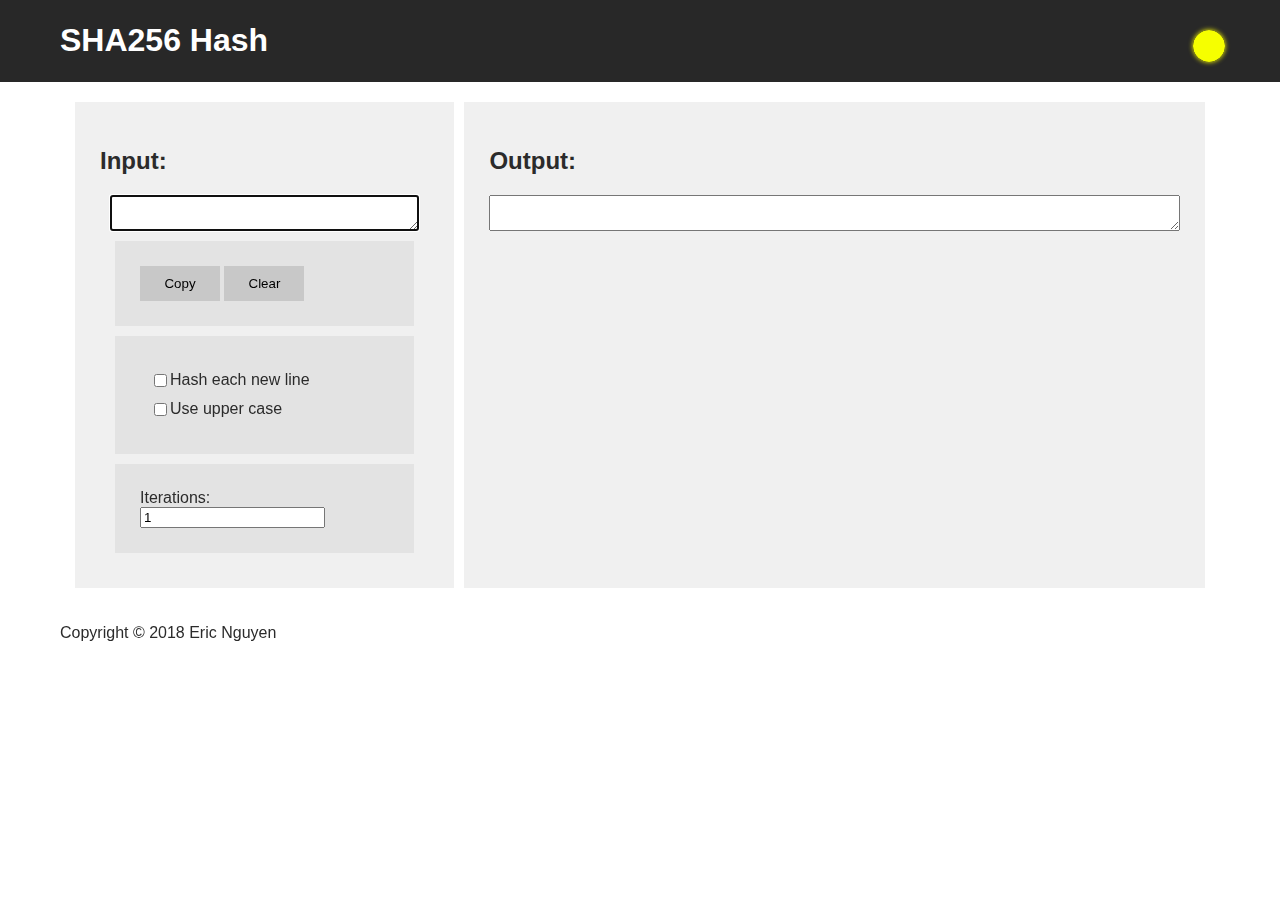
<file: index.html>
<!DOCTYPE html>
<!--[if lt IE 7]>      <html class="no-js lt-ie9 lt-ie8 lt-ie7"> <![endif]-->
<!--[if IE 7]>         <html class="no-js lt-ie9 lt-ie8"> <![endif]-->
<!--[if IE 8]>         <html class="no-js lt-ie9"> <![endif]-->
<!--[if gt IE 8]><!-->
<html class="no-js">
<!--<![endif]-->

<head>
  <meta charset="utf-8">
  <meta http-equiv="X-UA-Compatible" content="IE=edge">
  <title>SHA256 Web</title>
  <meta name="description" content="Web app for easy SHA256 hashing">
  <meta name="viewport" content="width=device-width, initial-scale=1">
  <link rel="stylesheet" href="./css/template.min.css">
  <link rel="stylesheet" href="./css/night.css">
  <link rel="shortcut icon" href="./img/favicon.svg" type="image/x-icon">
</head>

<body class="light">
  <header role="banner">
    <a href="./">
      <h1>SHA256 Hash</h1>
    </a>
    <nav>
      <img src="./img/sun.svg" alt="Toggle Night Mode" id="nightModeSwitch" onclick="toggleNightMode()">
    </nav>
  </header>

  <main role="application">
    <div class="row" role="separator">
      <section class="light container w-2">
        <h2>Input:</h2>
        <div class="row">
          <textarea id="input" onkeyup="setResult()" autofocus></textarea>
        </div>
        <div class="row">
          <section class="light container w-1">
            <button onclick="copyHash(getId('result'))">Copy</button>
            <button onclick="clearAll()">Clear</button>
          </section>
        </div>
        <div class="row">
          <section class="light container w-1">
            <div class="row">
              <input type="checkbox" name="hash-lines" id="hash-lines" onclick="setResult()">
              <label for="hash-lines">Hash each new line</label>    
            </div>
            <div class="row">
              <input type="checkbox" name="upper-case" id="upper-case" onclick="setResult()">
              <label for="upper-case">Use upper case</label>    
            </div>
          </section>
        </div>
        <div class="row">
          <section class="light container w-1">
            <label for="looper">Iterations: </label>
            <input type="number" name="looper" id="looper" value="1" onkeyup="setResult()" min="1">      
          </section>
        </div>
        </section>
      <section class="light container w-1">
        <h2>Output:</h2>
        <textarea id="result"></textarea>
      </section>
    </div>
  </main>
  <footer>
    <p>Copyright &copy; 2018 Eric Nguyen</p>
  </footer>

  <script src="./js/sha256.js"></script>
  <script src="./js/index.js"></script>
  <script src="./js/night.js"></script>
  <script>
    function selectId(id) {
      document.getElementById(id).select();
    }

    function getId(id) {
      return document.getElementById(id);
    }

    function setIdVal(id, res) {
      document.getElementById(id).value = res;
    }

    function clearIdVal(id) {
      document.getElementById(id).value = '';
    }

    function focusId(id) {
      document.getElementById(id).focus();
    }

    function getIdVal(id) {
      return document.getElementById(id).value;
    }

    function getIdHash(id) {
      return generate_hash(
        input = getIdVal(id),
        eachLine = getId('hash-lines').checked,
        upperCase = getId('upper-case').checked
      );
    }

    function setResult() {
      setIdVal('result', getIdHash('input'));

      for (let i = 0; i < getIdVal('looper') - 1; i++) {
        setIdVal('result', getIdHash('result'));
      }

      if (getIdVal('input') === '') {
        setIdVal('result', '');
      }

      getId('result').scrollTop = getId('result').scrollHeight;
    }

    function clearAll() {
      clearIdVal('input');
      clearIdVal('result');
      focusId('input');
    }

    function copyHash() {
      selectId('result');
      document.execCommand('Copy');
    }
  </script>
  <!--[if lt IE 7]>
      <p class="browsehappy">You are using an <strong>outdated</strong> browser. Please <a href="#">upgrade your browser</a> to improve your experience.</p>
    <![endif]-->
</body>

</html>
</file>
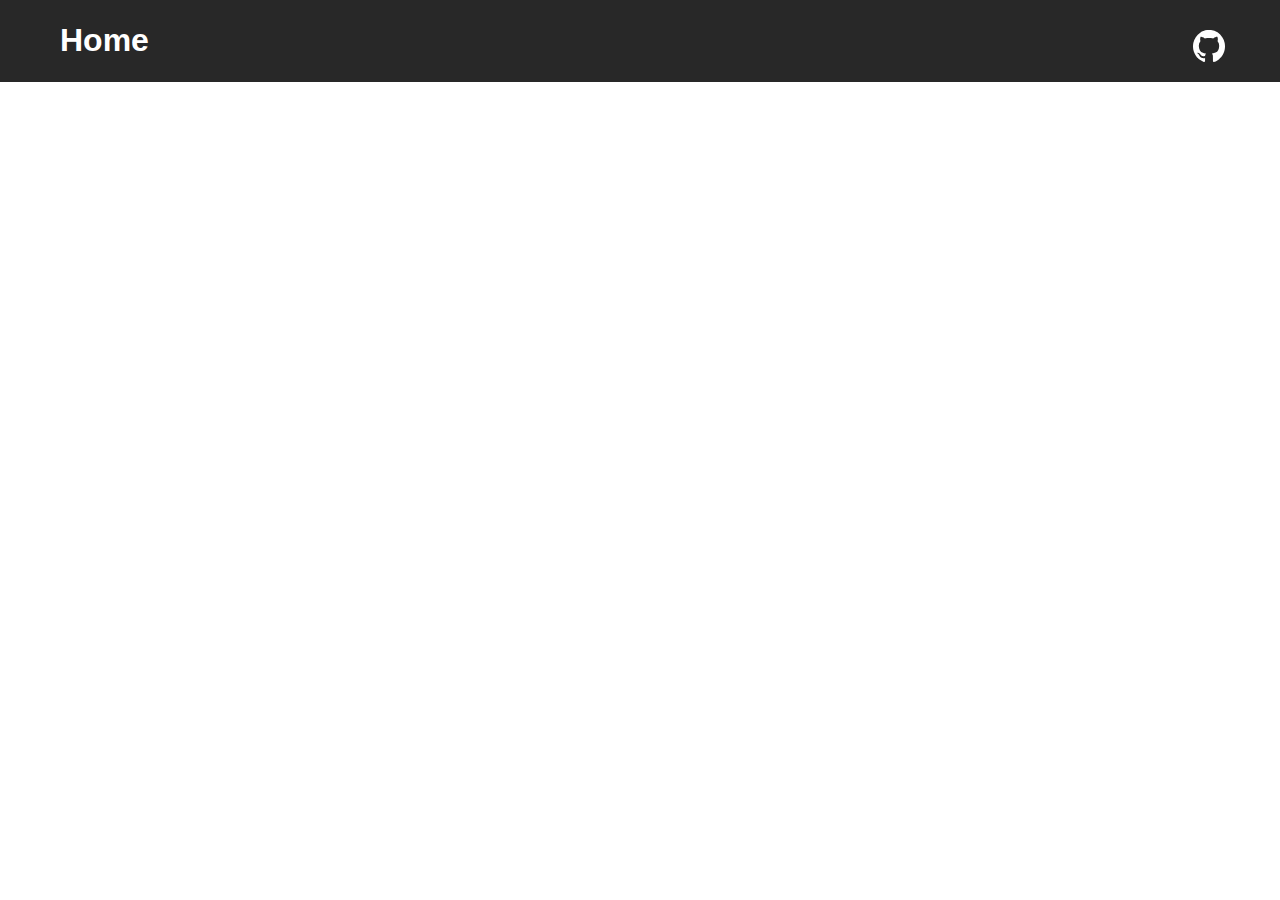
<file: template/blank.html>
<!--
  Airicbear's Simple Website Template v1.0.0
  
  Copyright (c) 2018 Eric Nguyen
  License: MIT
  
  Visit the repository at https://github.com/airicbear/simple-website-templates/
-->

<!DOCTYPE html>
<!--[if lt IE 7]>      <html class="no-js lt-ie9 lt-ie8 lt-ie7"> <![endif]-->
<!--[if IE 7]>         <html class="no-js lt-ie9 lt-ie8"> <![endif]-->
<!--[if IE 8]>         <html class="no-js lt-ie9"> <![endif]-->
<!--[if gt IE 8]><!-->
<html class="no-js">
<!--<![endif]-->

<head>
  <meta charset="utf-8">
  <meta http-equiv="X-UA-Compatible" content="IE=edge">
  <title>Index</title>
  <meta name="description" content="A website made using Simple Website Template">
  <meta name="viewport" content="width=device-width, initial-scale=1">
  <link rel="stylesheet" href="../css/template.min.css">
  <link rel="stylesheet" href="../css/night.css">
  <link rel="shortcut icon" href="../img/favicon.svg" type="image/x-icon">
</head>

<body class="light">
  <!--[if lt IE 7]>
      <p class="browsehappy">You are using an <strong>outdated</strong> browser. Please <a href="#">upgrade your browser</a> to improve your experience.</p>
    <![endif]-->
  <header>
    <h1>
      <a href="../">Home</a>
    </h1>
    <nav>
      <a href="https://github.com/airicbear/simple-website-template">
        <img src="../img/media/github.svg" alt="GitHub" title="GitHub" class="media light">
      </a>
    </nav>
  </header>
  <script src="../js/night.js" async defer></script>
</body>

</html>
</file>
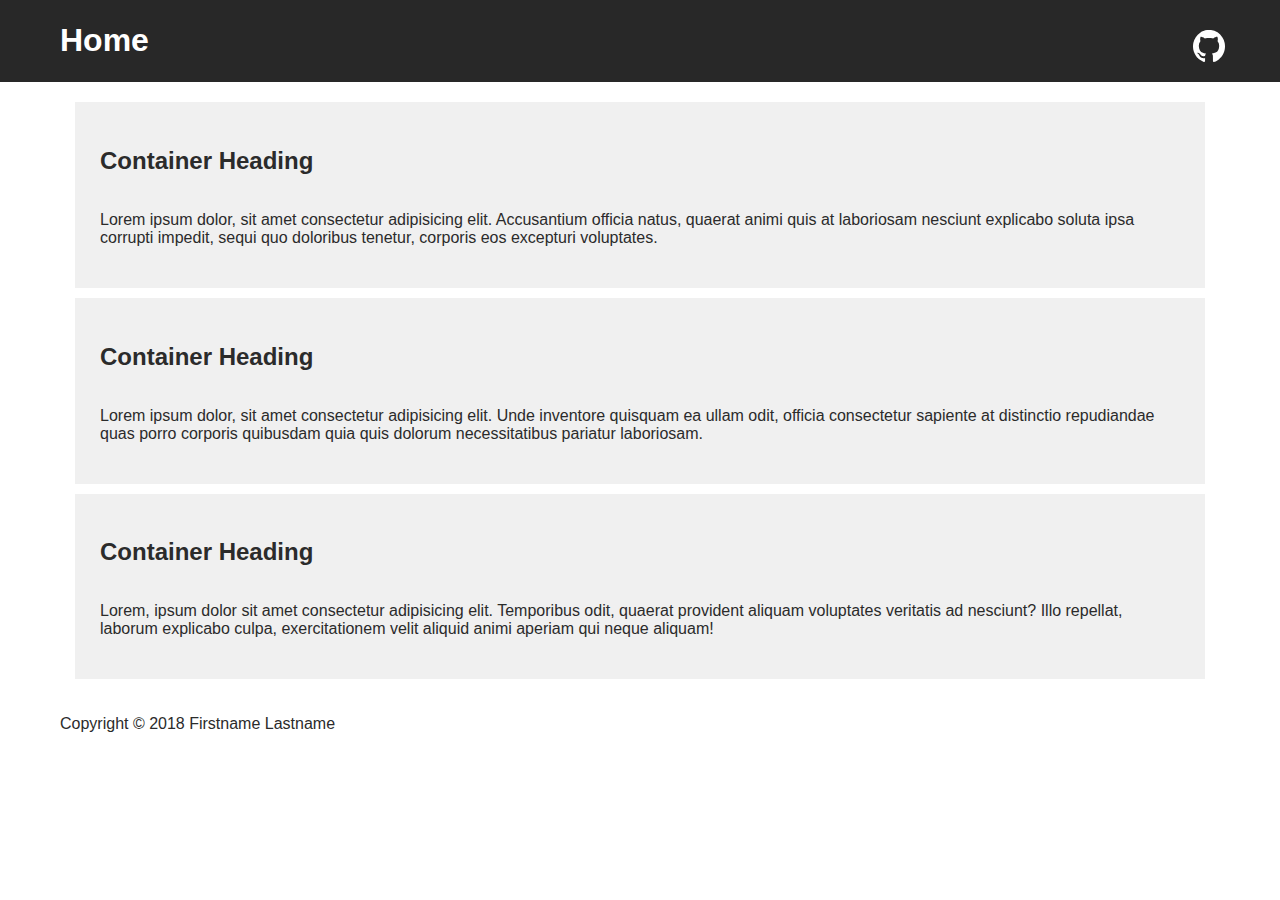
<file: template/grid-1-3.html>
<!--
  Airicbear's Simple Website Template v1.0.0

  MIT License
  Copyright (c) 2018 Eric Nguyen

  Visit the repository at https://github.com/airicbear/simple-website-templates/
-->

<!DOCTYPE html>
<!--[if lt IE 7]>      <html class="no-js lt-ie9 lt-ie8 lt-ie7"> <![endif]-->
<!--[if IE 7]>         <html class="no-js lt-ie9 lt-ie8"> <![endif]-->
<!--[if IE 8]>         <html class="no-js lt-ie9"> <![endif]-->
<!--[if gt IE 8]><!-->
<html class="no-js">
<!--<![endif]-->

<head>
  <meta charset="utf-8">
  <meta http-equiv="X-UA-Compatible" content="IE=edge">
  <title>Template</title>
  <meta name="description" content="A website made using Simple Website Template">
  <meta name="viewport" content="width=device-width, initial-scale=1">
  <link rel="stylesheet" href="../css/template.min.css">
  <link rel="stylesheet" href="../css/night.css">
  <link rel="shortcut icon" href="../img/favicon.svg" type="image/x-icon">
</head>

<body class="light">
  <!--[if lt IE 7]>
      <p class="browsehappy">You are using an <strong>outdated</strong> browser. Please <a href="#">upgrade your browser</a> to improve your experience.</p>
    <![endif]-->
  <header>
    <h1>
      <a href="../">Home</a>
    </h1>
    <nav>
      <a href="https://github.com/airicbear/simple-website-template">
        <img src="../img/media/github.svg" alt="GitHub" title="GitHub" class="media light">
      </a>
    </nav>
  </header>
  <main>
    <div class="row">
      <section class="light container w-">
        <header>
          <h2>Container Heading</h2>
        </header>
        <p>
          Lorem ipsum dolor, sit amet consectetur adipisicing elit. Accusantium officia natus, quaerat animi quis at laboriosam nesciunt
          explicabo soluta ipsa corrupti impedit, sequi quo doloribus tenetur, corporis eos excepturi voluptates.
        </p>
      </section>
    </div>
    <div class="row">
      <section class="light container w-1">
        <header>
          <h2>Container Heading</h2>
        </header>
        <p>
          Lorem ipsum dolor, sit amet consectetur adipisicing elit. Unde inventore quisquam ea ullam odit, officia consectetur sapiente
          at distinctio repudiandae quas porro corporis quibusdam quia quis dolorum necessitatibus pariatur laboriosam.
        </p>
      </section>
    </div>
    <div class="row">
      <section class="light container w-1">
        <header>
          <h2>Container Heading</h2>
        </header>
        <p>
          Lorem, ipsum dolor sit amet consectetur adipisicing elit. Temporibus odit, quaerat provident aliquam voluptates veritatis
          ad nesciunt? Illo repellat, laborum explicabo culpa, exercitationem velit aliquid animi aperiam qui neque aliquam!
        </p>
      </section>
    </div>
  </main>
  <footer>
    <p>Copyright &copy; 2018 Firstname Lastname</p>
  </footer>
  <script src="../js/night.js" async defer></script>
</body>

</html>
</file>
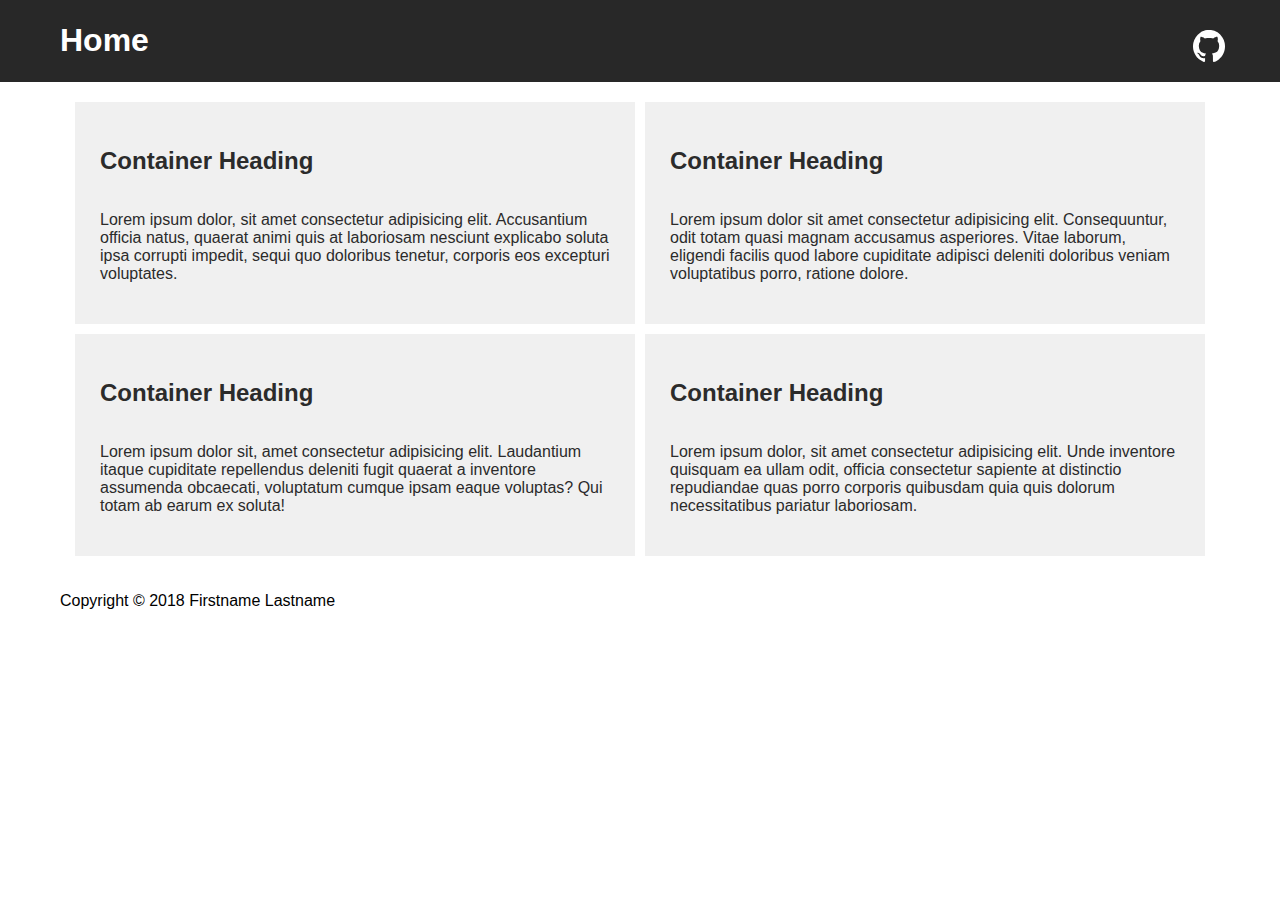
<file: template/grid-2-2.html>
<!--
  Airicbear's Simple Website Template v1.0.0

  MIT License
  Copyright (c) 2018 Eric Nguyen
  
  Visit the repository at https://github.com/airicbear/simple-website-templates/
-->

<!DOCTYPE html>
<!--[if lt IE 7]>      <html class="no-js lt-ie9 lt-ie8 lt-ie7"> <![endif]-->
<!--[if IE 7]>         <html class="no-js lt-ie9 lt-ie8"> <![endif]-->
<!--[if IE 8]>         <html class="no-js lt-ie9"> <![endif]-->
<!--[if gt IE 8]><!-->
<html class="no-js">
<!--<![endif]-->

<head>
  <meta charset="utf-8">
  <meta http-equiv="X-UA-Compatible" content="IE=edge">
  <title>Template</title>
  <meta name="description" content="A website made using Simple Website Template">
  <meta name="viewport" content="width=device-width, initial-scale=1">
  <link rel="stylesheet" href="../css/template.min.css">
  <link rel="stylesheet" href="../css/night.css">
  <link rel="shortcut icon" href="../img/favicon.svg" type="image/x-icon">
</head>

<body>
  <!--[if lt IE 7]>
      <p class="browsehappy">You are using an <strong>outdated</strong> browser. Please <a href="#">upgrade your browser</a> to improve your experience.</p>
    <![endif]-->
  <header>
    <h1>
      <a href="../">Home</a>
    </h1>
    <nav>
      <a href="https://github.com/airicbear/simple-website-template">
        <img src="../img/media/github.svg" alt="GitHub" title="GitHub" class="media light">
      </a>
    </nav>
  </header>
  <main>
    <div class="row">
      <section class="light container w-2">
        <header>
          <h2>Container Heading</h2>
        </header>
        <p>
          Lorem ipsum dolor, sit amet consectetur adipisicing elit. Accusantium officia natus, quaerat animi quis at laboriosam nesciunt
          explicabo soluta ipsa corrupti impedit, sequi quo doloribus tenetur, corporis eos excepturi voluptates.
        </p>
      </section>
      <section class="light container w-2">
        <header>
          <h2>Container Heading</h2>
        </header>
        <p>
          Lorem ipsum dolor sit amet consectetur adipisicing elit. Consequuntur, odit totam quasi magnam accusamus asperiores. Vitae
          laborum, eligendi facilis quod labore cupiditate adipisci deleniti doloribus veniam voluptatibus porro, ratione
          dolore.
        </p>
      </section>
    </div>
    <div class="row">
      <section class="light container w-2">
        <header>
          <h2>Container Heading</h2>
        </header>
        <p>
          Lorem ipsum dolor sit, amet consectetur adipisicing elit. Laudantium itaque cupiditate repellendus deleniti fugit quaerat
          a inventore assumenda obcaecati, voluptatum cumque ipsam eaque voluptas? Qui totam ab earum ex soluta!
        </p>
      </section>
      <section class="light container w-2">
        <header>
          <h2>Container Heading</h2>
        </header>
        <p>
          Lorem ipsum dolor, sit amet consectetur adipisicing elit. Unde inventore quisquam ea ullam odit, officia consectetur sapiente
          at distinctio repudiandae quas porro corporis quibusdam quia quis dolorum necessitatibus pariatur laboriosam.
        </p>
      </section>
    </div>
  </main>
  <footer>
    <p>Copyright &copy; 2018 Firstname Lastname</p>
  </footer>
  <script src="../js/night.js" async defer></script>
</body>

</html>
</file>
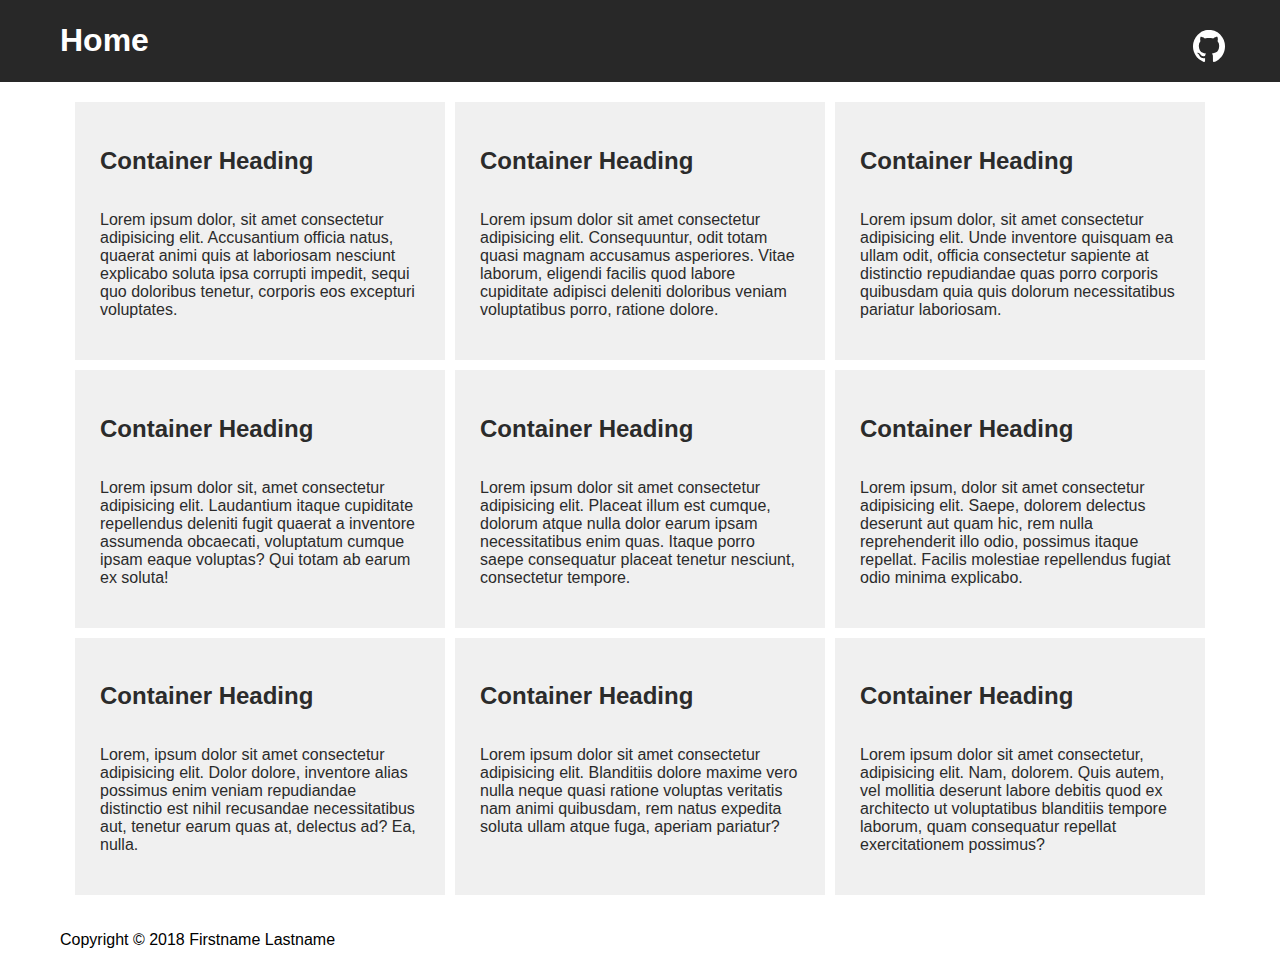
<file: template/grid-3-3.html>
<!--
  Airicbear's Simple Website Template v1.0.0

  MIT License
  Copyright (c) 2018 Eric Nguyen

  Visit the repository at https://github.com/airicbear/simple-website-templates/
-->

<!DOCTYPE html>
<!--[if lt IE 7]>      <html class="no-js lt-ie9 lt-ie8 lt-ie7"> <![endif]-->
<!--[if IE 7]>         <html class="no-js lt-ie9 lt-ie8"> <![endif]-->
<!--[if IE 8]>         <html class="no-js lt-ie9"> <![endif]-->
<!--[if gt IE 8]><!-->
<html class="no-js">
<!--<![endif]-->

<head>
  <meta charset="utf-8">
  <meta http-equiv="X-UA-Compatible" content="IE=edge">
  <title>Template</title>
  <meta name="description" content="A website made using Simple Website Template">
  <meta name="viewport" content="width=device-width, initial-scale=1">
  <link rel="stylesheet" href="../css/template.min.css">
  <link rel="stylesheet" href="../css/night.css">
  <link rel="shortcut icon" href="../img/favicon.svg" type="image/x-icon">
</head>

<body>
  <!--[if lt IE 7]>
    <p class="browsehappy">You are using an <strong>outdated</strong> browser. Please <a href="#">upgrade your browser</a> to improve your experience.</p>
  <![endif]-->
  <header>
    <h1>
      <a href="../">Home</a>
    </h1>
    <nav>
      <a href="https://github.com/airicbear/simple-website-template">
        <img src="../img/media/github.svg" alt="GitHub" title="GitHub" class="media light">
      </a>
    </nav>
  </header>
  <main>
    <div class="row">
      <section class="light container w-3">
        <header>
          <h2>Container Heading</h2>
        </header>
        <p>
          Lorem ipsum dolor, sit amet consectetur adipisicing elit. Accusantium officia natus, quaerat animi quis at laboriosam nesciunt
          explicabo soluta ipsa corrupti impedit, sequi quo doloribus tenetur, corporis eos excepturi voluptates.
        </p>
      </section>
      <section class="light container w-3">
        <header>
          <h2>Container Heading</h2>
        </header>
        <p>
          Lorem ipsum dolor sit amet consectetur adipisicing elit. Consequuntur, odit totam quasi magnam accusamus asperiores. Vitae
          laborum, eligendi facilis quod labore cupiditate adipisci deleniti doloribus veniam voluptatibus porro, ratione
          dolore.
        </p>
      </section>
      <section class="light container w-3">
        <header>
          <h2>Container Heading</h2>
        </header>
        <p>
          Lorem ipsum dolor, sit amet consectetur adipisicing elit. Unde inventore quisquam ea ullam odit, officia consectetur sapiente
          at distinctio repudiandae quas porro corporis quibusdam quia quis dolorum necessitatibus pariatur laboriosam.
        </p>
      </section>
    </div>
    <div class="row">
      <section class="light container w-3">
        <header>
          <h2>Container Heading</h2>
        </header>
        <p>
          Lorem ipsum dolor sit, amet consectetur adipisicing elit. Laudantium itaque cupiditate repellendus deleniti fugit quaerat
          a inventore assumenda obcaecati, voluptatum cumque ipsam eaque voluptas? Qui totam ab earum ex soluta!
        </p>
      </section>
      <section class="light container w-3">
        <header>
          <h2>Container Heading</h2>
        </header>
        <p>
          Lorem ipsum dolor sit amet consectetur adipisicing elit. Placeat illum est cumque, dolorum atque nulla dolor earum ipsam
          necessitatibus enim quas. Itaque porro saepe consequatur placeat tenetur nesciunt, consectetur tempore.
        </p>
      </section>
      <section class="light container w-3">
        <header>
          <h2>Container Heading</h2>
        </header>
        <p>
          Lorem ipsum, dolor sit amet consectetur adipisicing elit. Saepe, dolorem delectus deserunt aut quam hic, rem nulla reprehenderit
          illo odio, possimus itaque repellat. Facilis molestiae repellendus fugiat odio minima explicabo.
        </p>
      </section>
    </div>
    <div class="row">
      <section class="light container w-3">
        <header>
          <h2>Container Heading</h2>
        </header>
        <p>
          Lorem, ipsum dolor sit amet consectetur adipisicing elit. Dolor dolore, inventore alias possimus enim veniam repudiandae
          distinctio est nihil recusandae necessitatibus aut, tenetur earum quas at, delectus ad? Ea, nulla.
        </p>
      </section>
      <section class="light container w-3">
        <header>
          <h2>Container Heading</h2>
        </header>
        <p>
          Lorem ipsum dolor sit amet consectetur adipisicing elit. Blanditiis dolore maxime vero nulla neque quasi ratione voluptas
          veritatis nam animi quibusdam, rem natus expedita soluta ullam atque fuga, aperiam pariatur?
        </p>
      </section>
      <section class="light container w-3">
        <header>
          <h2>Container Heading</h2>
        </header>
        <p>
          Lorem ipsum dolor sit amet consectetur, adipisicing elit. Nam, dolorem. Quis autem, vel mollitia deserunt labore debitis
          quod ex architecto ut voluptatibus blanditiis tempore laborum, quam consequatur repellat exercitationem possimus?
        </p>
      </section>
    </div>
  </main>
  <footer>
    <p>Copyright &copy; 2018 Firstname Lastname</p>
  </footer>
  <script src="../js/night.js" async defer></script>
</body>

</html>
</file>
<file: css/night.css>
#nightModeSwitch {
  border-radius: 50px;
  box-shadow: 0 0 5px yellow;
  transition: all 0.5s ease;
}

#nightModeSwitch:hover {
  cursor: pointer;
}
</file>
<file: css/template.min.css>
*{box-sizing:border-box}*{font-family:sans-serif}code{font-family:'Courier New',Courier,monospace}.light{color:#2b2b2b}.dark,.success,.warning,body>header *{color:#fff}a{color:#46a5ff}body.dark,body.dark:hover,details.dark>div,details.dark>div:hover,details.dark>ol,details.dark>ol:hover,details.dark>p,details.dark>p:hover,details.dark>ul,details.dark>ul:hover,summary.dark,th.dark{background-color:#1e1e1e}.dark,body>header{background-color:#282828}.container.dark .dark,button.dark:hover,summary.dark:hover{background-color:rgba(70,70,70,.719)}button,th.light{background-color:#c8c8c8}.container.light .container.light,button:hover,code.light{background-color:rgba(210,210,210,.438)}.light,button.light:hover,details.light,summary.light:hover{background-color:#f0f0f0}body.light,body.light:hover,details.light>div,details.light>div:hover,details.light>ol,details.light>ol:hover,details.light>p,details.light>p:hover,details.light>ul,details.light>ul:hover,summary.light{background-color:#fff}.success{background-color:#2bf82b}.warning{background-color:#dd2c2c}.success:hover{background-color:#56ff56}.warning:hover{background-color:#ff4343}img.media{background-color:transparent}button{transition:all .25s ease}.container,details,details *{transition:all .5s ease}.container>textarea,.row>textarea{width:100%}button{min-width:5rem}img.media,nav img{width:32px;height:32px}.w-1{width:100%}.w-2{width:50%}.w-3{width:33%}.w-4{width:25%}body,ol,ul{margin:0}.container,nav>*{margin:0 5px 0 5px}li{margin:5px 0 5px 0}.row{margin:10px}details>details,details>ol,details>ul{margin-left:15px}.container,.p-25{padding:25px}.p-10,button,input[type=text],summary{padding:10px}.p-5,code,td,th{padding:5px}details>ol{padding:1px 0 1px 30px}details>ul{padding:10px 20px 10px 20px}body>header{padding:1px 60px 1px 60px}main{padding:10px 60px 10px 60px}footer{padding:0 0 10px 60px}ul{padding-left:20px}button:hover,summary:hover{cursor:pointer}body>header img.media.dark,img.media.light{filter:invert(100%)}img.media:hover{filter:contrast(0) invert(100%)!important}.container>header>*,nav,section>a{display:inline-block}.row{display:flex}summary,ul{list-style-type:none}a{text-decoration:none}button,input[type=text]{border:none}input[type=text]:focus{border:solid 1px #46a5ff}input[type=text],summary{font-size:18px}body>header nav{top:30px;position:absolute;right:50px}.container>header>a{width:10%;float:right;padding:15px 20px 0 0}@media only screen and (max-width:800px){body>header{padding:1px 0 10px 0}main{padding:10px}footer{padding:0}body>header,footer{text-align:center}body>header nav{top:0;position:initial}body>header nav img{margin:7.5px}.container{margin:10px 0 10px 0}.row{display:inline-block;margin:-5px 0 -5px 0}.row,.w-1,.w-2,.w-3,.w-4{width:100%}}
</file>
